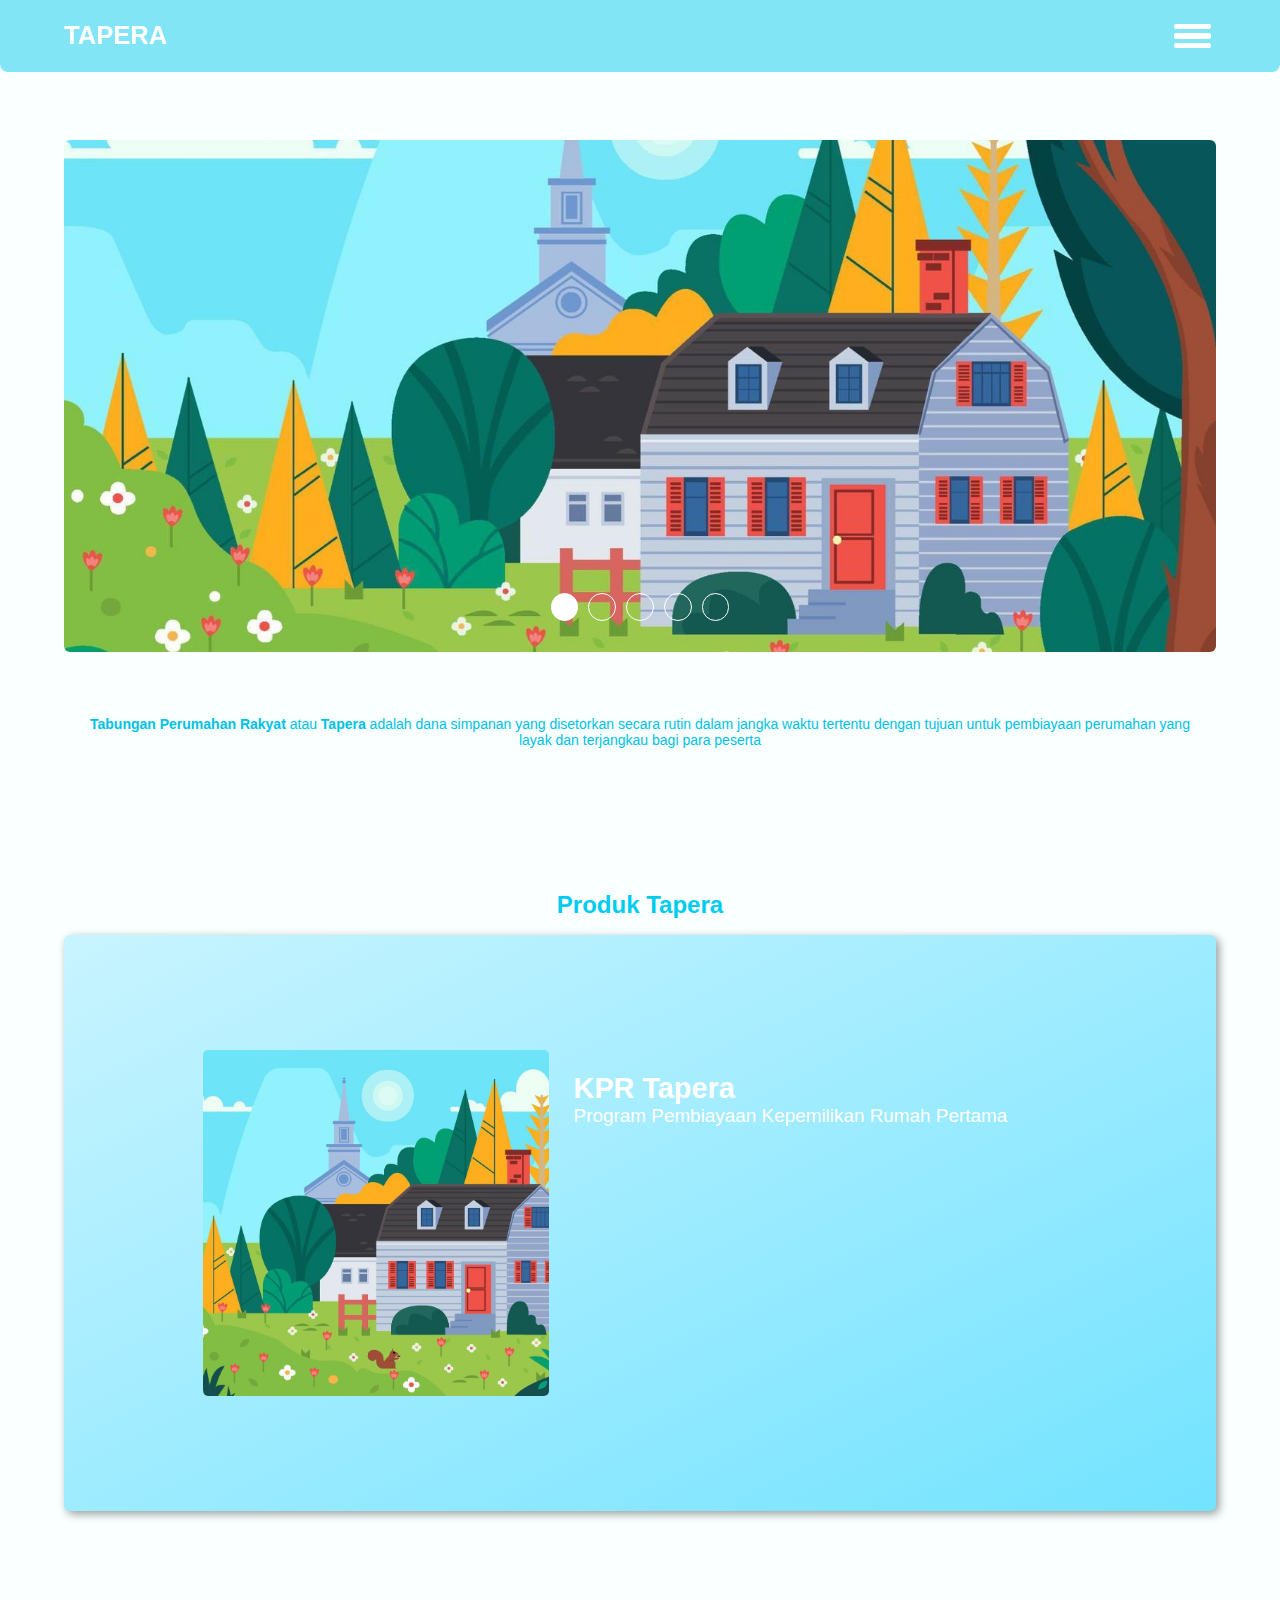
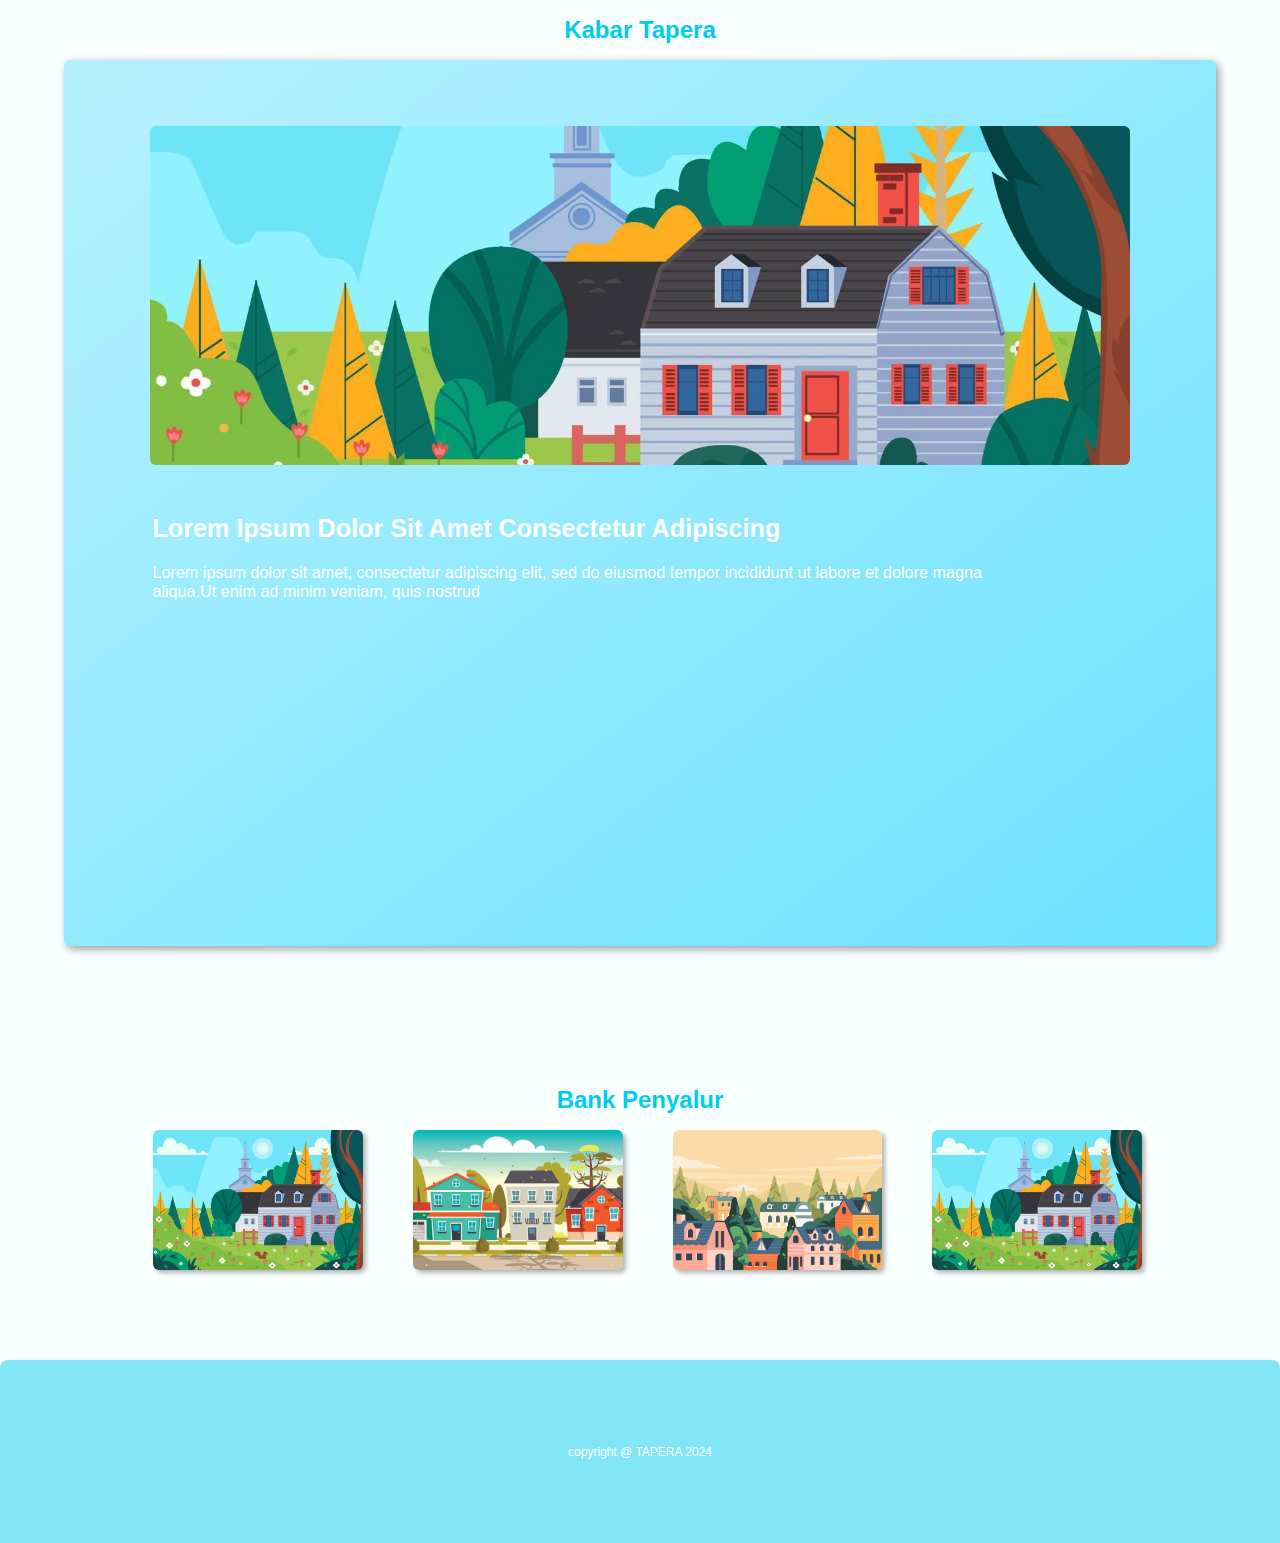
<file: tapera/index.html>
<!DOCTYPE html>
<html lang="en">
<head>
    <meta charset="UTF-8">
    <meta name="viewport" content="width=device-width, initial-scale=1.0">
    <link rel="stylesheet" href="frontend/css/taperamobile.css">
    <title>TAPERA</title>
</head>
<body>
    <div class="navigation-bar fullwidth flex center">
        <div class="navigation-container">
            <div class="header-title-container flex left">
                <h1 class="title-navigation">TAPERA</h1>
            </div>
            <div class="header-button-container flex center">
                <div class="button-menu flex center">
                    <div class="button-grill"></div>
                    <div class="button-grill"></div>
                    <div class="button-grill"></div>
                </div>
            </div>
        </div>
    </div>
    <div class="main-body">
        <div class="image-slider-container fullwidth flex center">
            <div class="image-slider flex">
                <div class="image-box-inner">
                    <img class="picture-image-slider" src="frontend/assets/home1.jpg"></img>
                </div>
                <div class="image-box-inner">
                    <img class="picture-image-slider" src="frontend/assets/home3.jpg"></img>
                </div>
                <div class="image-box-inner">
                    <img class="picture-image-slider" src="frontend/assets/home2.jpg"></img>
                </div>
            </div>
            <div class="bullet-slider-container flex center">
                <div class="bullet-slider active"></div>
                <div class="bullet-slider inactive"></div>
                <div class="bullet-slider inactive"></div>
                <div class="bullet-slider inactive"></div>
                <div class="bullet-slider inactive"></div>
            </div>
        </div>
        <div class="main-description-container fullwidth flex center">
            <div class="description-container flex">
                <span class="text-description">
                    <span class="text-description bold">Tabungan Perumahan Rakyat</span> atau <span class="text-description bold">Tapera</span>
                    adalah dana simpanan yang disetorkan secara
                    rutin dalam jangka waktu tertentu dengan tujuan
                    untuk pembiayaan perumahan yang layak dan
                    terjangkau bagi para peserta
                </span>
            </div>
        </div>
        <div class="product-slider-container fullwidth flex">
            <div class="header-product-slider-container fullwidth flex center">
                <div class="product-title-container flex center">
                    <h1 class="product-title-tapera">Produk Tapera</h1>
                </div>
            </div>
            <div class="main-product-slider-container flex">
                <div class="content-product-tapera flex center">
                    <div class="inner-content-product">
                        <div class="image-container-product flex">
                            <div class="image-box-product flex center">
                                <img class="image-product" src="frontend/assets/home1.jpg"></img>
                            </div>
                        </div>
                        <div class="text-container-product flex">
                            <div class="text-box-product">
                                <h1 class="title-product">KPR Tapera</h1>
                                <span class="description-product">Program Pembiayaan Kepemilikan Rumah Pertama</span>
                            </div>
                        </div>
                    </div>
                </div>
                <div class="content-product-tapera flex center">
                    <div class="inner-content-product">
                        <div class="image-container-product flex">
                            <div class="image-box-product flex center">
                                <img class="image-product" src="frontend/assets/home3.jpg"></img>
                            </div>
                        </div>
                        <div class="text-container-product flex">
                            <div class="text-box-product">
                                <h1 class="title-product">KRR Tapera</h1>
                                <span class="description-product">Program Pembiayaan Perbaikan Rumah Pertama</span>
                            </div>
                        </div>
                    </div>
                </div>
                <div class="content-product-tapera flex center">
                    <div class="inner-content-product">
                        <div class="image-container-product flex">
                            <div class="image-box-product flex center">
                                <img class="image-product" src="frontend/assets/home2.jpg"></img>
                            </div>
                        </div>
                        <div class="text-container-product flex">
                            <div class="text-box-product">
                                <h1 class="title-product">KBR Tapera</h1>
                                <span class="description-product">Program Pembiayaan Rumah Pertama di Atas Tanah Pribadi</span>
                            </div>
                        </div>
                    </div>
                </div>
                <div class="content-product-tapera flex center">
                    <div class="inner-content-product">
                        <div class="image-container-product flex">
                            <div class="image-box-product flex center">
                                <img class="image-product" src="frontend/assets/home1.jpg"></img>
                            </div>
                        </div>
                        <div class="text-container-product flex">
                            <div class="text-box-product">
                                <h1 class="title-product">FLPP</h1>
                                <span class="description-product">Program Pembiayaan Kepemilikan Rumah Bagi Non-ASN</span>
                            </div>
                        </div>
                    </div>
                </div>
            </div>
        </div>
        <div class="product-slider-container fullwidth flex">
            <div class="header-product-slider-container fullwidth flex center">
                <div class="product-title-container flex center">
                    <h1 class="product-title-tapera">Kabar Tapera</h1>
                </div>
            </div>
            <div class="main-kabar-slider-container flex">
                <div class="content-kabar-tapera flex center">
                    <div class="inner-content-kabar">
                        <div class="image-kabar-container flex center">
                            <img class="image-kabar" src="frontend/assets/home1.jpg"></img>
                        </div>
                        <div class="text-kabar-container flex">
                            <h1 class="title-kabar">Lorem Ipsum Dolor Sit Amet Consectetur Adipiscing</h1>
                            <span class="description-kabar">
                                Lorem ipsum dolor sit amet,
                                consectetur adipiscing elit,
                                sed do eiusmod tempor incididunt ut labore et dolore magna aliqua.Ut enim ad minim veniam, quis nostrud
                            </span>
                        </div>
                    </div>
                </div>
                <div class="content-kabar-tapera flex center">
                    <div class="inner-content-kabar">
                        <div class="image-kabar-container flex center">
                            <img class="image-kabar" src="frontend/assets/home3.jpg"></img>
                        </div>
                        <div class="text-kabar-container flex">
                            <h1 class="title-kabar">Lorem Ipsum Dolor Sit Amet Consectetur Adipiscing</h1>
                            <span class="description-kabar">
                                Lorem ipsum dolor sit amet,
                                consectetur adipiscing elit,
                                sed do eiusmod tempor incididunt ut labore et dolore magna aliqua.Ut enim ad minim veniam, quis nostrud
                            </span>
                        </div>
                    </div>
                </div>
                <div class="content-kabar-tapera flex center">
                    <div class="inner-content-kabar">
                        <div class="image-kabar-container flex center">
                            <img class="image-kabar" src="frontend/assets/home2.jpg"></img>
                        </div>
                        <div class="text-kabar-container flex">
                            <h1 class="title-kabar">Lorem Ipsum Dolor Sit Amet Consectetur Adipiscing</h1>
                            <span class="description-kabar">
                                Lorem ipsum dolor sit amet,
                                consectetur adipiscing elit,
                                sed do eiusmod tempor incididunt ut labore et dolore magna aliqua.Ut enim ad minim veniam, quis nostrud
                            </span>
                        </div>
                    </div>
                </div>
            </div>
        </div>
        <div class="product-slider-container fullwidth flex">
            <div class="header-product-slider-container fullwidth flex center">
                <div class="product-title-container flex center">
                    <h1 class="product-title-tapera">Bank Penyalur</h1>
                </div>
            </div>
            <div class="main-bank-slider-container flex">
                <div class="content-bank-tapera flex center">
                    <div class="overlay-image-bank"></div>
                    <img class="background-image-bank" src="frontend/assets/home1.jpg"></img>
                </div>
                <div class="content-bank-tapera flex center">
                    <div class="overlay-image-bank"></div>
                    <img class="background-image-bank" src="frontend/assets/home3.jpg"></img>
                </div>
                <div class="content-bank-tapera flex center">
                    <div class="overlay-image-bank"></div>
                    <img class="background-image-bank" src="frontend/assets/home2.jpg"></img>
                </div>
                <div class="content-bank-tapera flex center">
                    <div class="overlay-image-bank"></div>
                    <img class="background-image-bank" src="frontend/assets/home1.jpg"></img>
                </div>
                <div class="content-bank-tapera flex center">
                    <div class="overlay-image-bank"></div>
                    <img class="background-image-bank" src="frontend/assets/home3.jpg"></img>
                </div>
                <div class="content-bank-tapera flex center">
                    <div class="overlay-image-bank"></div>
                    <img class="background-image-bank" src="frontend/assets/home2.jpg"></img>
                </div>
                <div class="content-bank-tapera flex center">
                    <div class="overlay-image-bank"></div>
                    <img class="background-image-bank" src="frontend/assets/home1.jpg"></img>
                </div>
                <div class="content-bank-tapera flex center">
                    <div class="overlay-image-bank"></div>
                    <img class="background-image-bank" src="frontend/assets/home3.jpg"></img>
                </div>
            </div>
        </div>
        <div class="footer-ngisor fullwidth flex center">
            <span class="copyright">copyright @ TAPERA 2024</span>
        </div>
    </div>
</body>
</html>
</file>
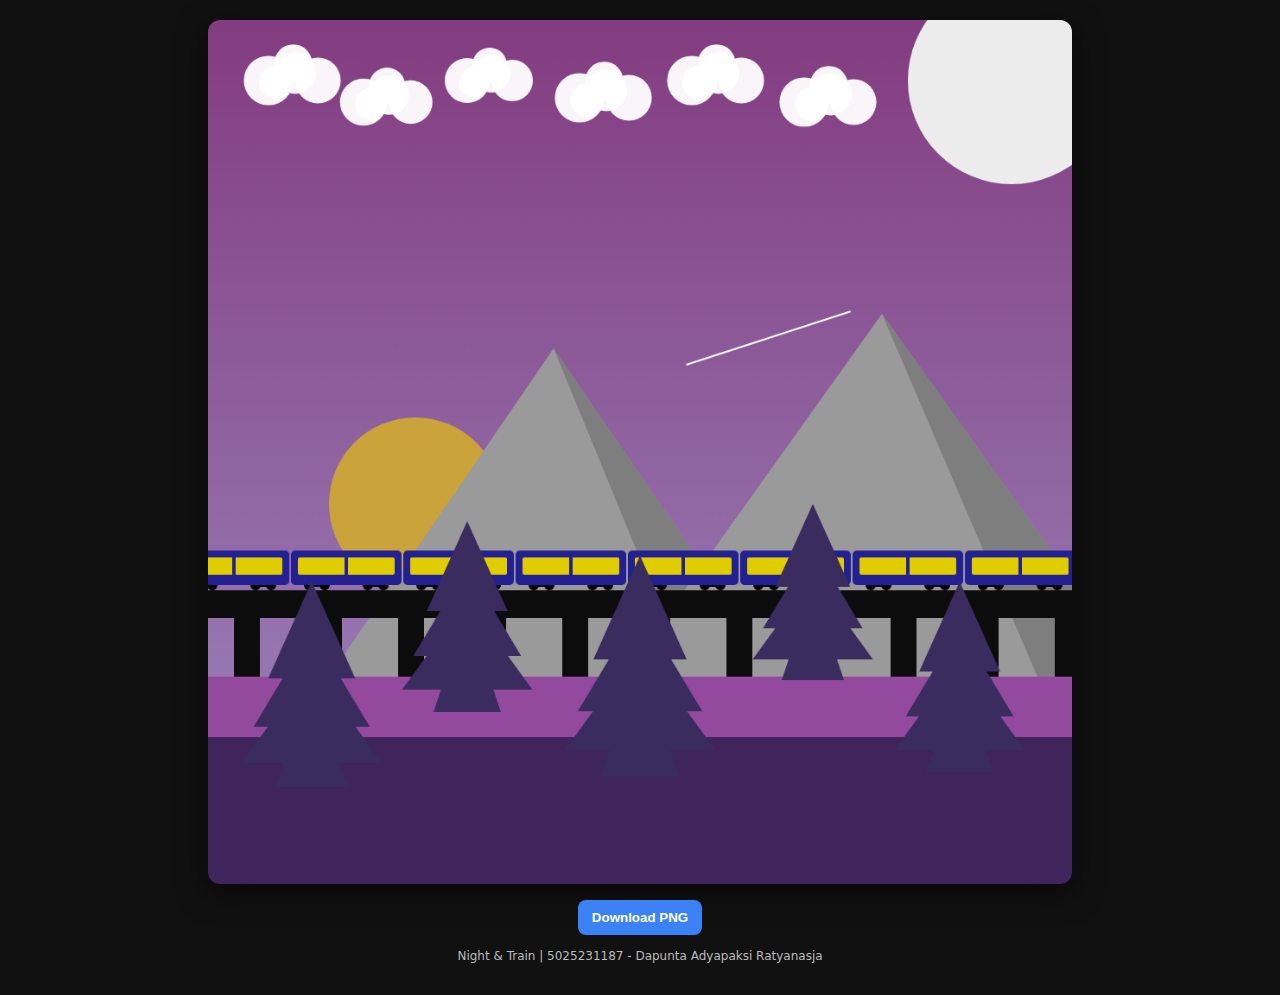
<file: grafkom/tugas2/index.html>
<!DOCTYPE html>
<html lang="id">
<head>
    <meta charset="utf-8" />
    <meta name="viewport" content="width=device-width,initial-scale=1" />
    <title>5025231187 - Dapunta Adyapaksi Ratyanasja</title>
    <link rel="stylesheet" href="styles.css">
</head>
<body>
    <div id="wrap">
        <canvas id="c" width="1000" height="1000" aria-label="Night & Train | 5025231187 - Dapunta Adyapaksi Ratyanasja"></canvas>
        <div class="toolbar">
            <button id="save">Download PNG</button>
        </div>
        <p class="note">Night & Train | 5025231187 - Dapunta Adyapaksi Ratyanasja</p>
    </div>
    <script src="script.js"></script>
</body>
</html>
</file>
<file: tapera/frontend/css/taperamobile.css>
body {
    margin: 0;
    overflow-x: hidden;
    background-color: rgb(250, 255, 255);
}

::-webkit-scrollbar {
    display: none;
}

.main-body {
    background-color: rgb(250, 255, 255);
    height: auto;
    z-index: 0;
}

/* Global Style */

.fullwidth {width: 100vw;}
.fullheight {height: 100vh;}
.flex {display: flex;}

.center {
    justify-content: center;
    align-items: center;
}

.left {
    justify-content: left;
    align-items: center;
}

.right {
    justify-content: right;
    align-items: center;
}

.center-absolute {
    position: absolute;
    left: 50%;
    transform: translateX(-50%);
}

/* Navigation Bar */

.navigation-bar {
    background-color: rgba(48, 211, 240, 0.6);
    height: 8vh;
    position: sticky;
    top: 0;
    border: none;
    border-radius: 0px 0px 8px 8px;
    backdrop-filter: blur(14px);
    z-index: 1;
}

.navigation-container {
    /* background-color: rgb(255, 255, 255); */
    width: 90%;
    height: 65%;
}

.header-title-container {
    /* background-color: rgb(175, 55, 55); */
    height: 100%;
    aspect-ratio: 3.2;
    float: left;
    position: relative;
}

.title-navigation {
    color: rgb(255, 255, 255);
    margin: 0;
    position: relative;
    font-size: 160%;
    font-family: Arial, Helvetica, sans-serif;
}

.header-button-container {
    /* background-color: rgb(175, 55, 55); */
    height: 100%;
    aspect-ratio: 1;
    float: right;
    position: relative;
}

.button-menu {
    /* background-color: black; */
    width: 80%;
    aspect-ratio: 1;
    flex-direction: column;
}

.button-grill {
    background-color: rgb(255, 255, 255);
    width: 100%;
    height: 15%;
    margin-bottom: 2px;
    margin-top: 2px;
    border: none;
    border-radius: 2px;
}

/* Image Slider */

.image-slider-container {
    /* background-color: black; */
    aspect-ratio: 2;
    margin-top: 4px;
    overflow: hidden;
    position: relative;
}

.image-slider {
    /* background-color: white; */
    width: 90%;
    height: 80%;
    position: relative;
    overflow-x: auto;
    overflow-y: hidden;
    border: none;
    border-radius: 6px;
}

.image-box-inner {
    background-color: black;
    width: 100%;
    height: 100%;
    display: flex;
}

.picture-image-slider {
    object-fit: cover;
    width: 90vw;
}

.bullet-slider-container {
    /* background-color: black; */
    width: 20%;
    height: 4%;
    position: absolute;
    bottom: 15%;
    border: none;
    border-radius: 5px;
}

.bullet-slider {
    height: 100%;
    aspect-ratio: 1;
    margin-left: 2%;
    margin-right: 2%;
    border: solid 1px white;
    border-radius: 100%;
}

.bullet-slider.active {
    background-color: white;
}

/* Description */

.main-description-container {
    /* background-color: black; */
    height: 15vh;
    margin-bottom: 34px;
}

.description-container {
    /* background-color: rgb(230, 252, 255); */
    width: 88%;
    height: 100%;
    text-align: center;
    scroll-behavior: smooth;
    overflow-y: scroll;
}

.text-description {
    color: rgb(0, 194, 228);
    font-size: 14px;
    font-family: Arial, Helvetica, sans-serif;
}

.text-description.bold {
    font-weight: 600;
}

/* Product */

.product-slider-container {
    /* background-color: black; */
    height: auto;
    align-items: center;
    margin-top: 15px;
    flex-direction: column;
    overflow: hidden;
}

.header-product-slider-container {
    /* background-color: rebeccapurple; */
    height: 40px;
}

.product-title-container {
    /* background-color: white; */
    height: 100%;
    width: auto;
    text-align: center;
}

.product-title-tapera {
    margin: 0;
    color: rgb(0, 204, 240);
    font-size: 24px;
    font-family:'Gill Sans', 'Gill Sans MT', Calibri, 'Trebuchet MS', sans-serif;
}

.main-product-slider-container {
    /* background-color: rebeccapurple; */
    width: 100%;
    aspect-ratio: 2;
    margin-bottom: 10px;
    padding: 10px;
    border: none;
    border-radius: 6px;
    overflow-y: hidden;
    overflow-x: auto;
    scroll-behavior: smooth;
}

.content-product-tapera {
    background-color: rgb(170, 238, 255);
    background-image: linear-gradient(to bottom right, rgb(200, 244, 255), rgb(115, 227, 255));
    width: 90%;
    height: 90%;
    border: none;
    border-radius: 6px;
    margin-left: 5vw;
    margin-right: 5vw;
    flex-shrink: 0;
    transform: scale(1);
    box-shadow: 3px 3px 10px rgba(0, 0, 0, 0.4);
    transition: filter 0.2s ease, transform 0.2s ease;
}

.content-product-tapera:hover {
    filter: brightness(105%);
    transform: scale(0.98);
}

.inner-content-product {
    /* background-color: black; */
    width: 90%;
    height: 75%;
}

.image-container-product {
    /* background-color: rgb(137, 137, 137); */
    height: 100%;
    aspect-ratio: 1;
    justify-content: right;
    align-items: center;
    float: left;
    border: none;
    border-radius: 6px 0px 0px 6px;
}

.image-box-product {
    /* background-color: black; */
    height: 80%;
    aspect-ratio: 1;
    margin-right: 5px;
}

.image-product {
    width: 100%;
    height: 100%;
    object-fit: cover;
    object-position: center center;
    border: none;
    border-radius: 5px;
}

.text-container-product {
    /* background-color: rgb(87, 87, 87); */
    height: 100%;
    aspect-ratio: 1.4;
    align-items: center;
    float: right;
    border: none;
    border-radius: 0px 6px 6px 0px;
}

.text-box-product {
    /* background-color: rgb(0, 0, 0); */
    position: relative;
    height: 80%;
    width: 90%;
    margin-left: 20px;
    scroll-behavior: smooth;
    overflow-y: scroll;
}

.title-product {
    margin: 0;
    margin-top: 4%;
    color: white;
    font-size: 3.2vh;
    font-family: Arial, Helvetica, sans-serif;
}

.description-product {
    margin: 0;
    margin-top: 3%;
    color: rgb(255, 255, 255);
    font-size: 2.1vh;
    font-family: Arial, Helvetica, sans-serif;
}

/* Kabar */

.main-kabar-slider-container {
    /* background-color: rebeccapurple; */
    width: 100%;
    aspect-ratio: 1.3;
    margin-bottom: 10px;
    padding: 10px;
    border: none;
    border-radius: 6px;
    overflow-y: hidden;
    overflow-x: auto;
    scroll-behavior: smooth;
}

.content-kabar-tapera {
    background-color: rgb(170, 238, 255);
    background-image: linear-gradient(to bottom right, rgb(183, 241, 255), rgb(108, 226, 255));
    width: 90%;
    height: 90%;
    border: none;
    border-radius: 6px;
    margin-left: 5vw;
    margin-right: 5vw;
    flex-shrink: 0;
    transform: scale(1);
    box-shadow: 3px 3px 10px rgba(0, 0, 0, 0.4);
    transition: filter 0.2s ease, transform 0.2s ease;
    overflow: hidden;
}

.content-kabar-tapera:hover {
    filter: brightness(105%);
    transform: scale(0.98);
}

.inner-content-kabar {
    /* background-color: black; */
    width: 85%;
    height: 85%;
    flex-direction: column;
}

.image-kabar-container {
    /* background-color: white; */
    width: 100%;
    height: 45%;
}

.image-kabar {
    width: 100%;
    height: 100%;
    object-fit: cover;
    object-position: center 50%;
    border: none;
    border-radius: 6px;
}

.text-kabar-container {
    /* background-color: rgb(121, 121, 121); */
    width: 100%;
    height: 50%;
    margin-top: 5%;
    display: flex;
    flex-direction: column;
    margin-left: 2px;
    float: left;
    scroll-behavior: smooth;
    overflow-y: scroll;
}

.title-kabar {
    /* background-color: black; */
    margin: 0;
    width: 90%;
    color: white;
    font-size: 2.8vh;
    font-family: Arial, Helvetica, sans-serif;
}

.description-kabar {
    /* background-color: black; */
    margin: 0;
    margin-top: 2%;
    width: 90%;
    color: white;
    font-size: 1.8vh;
    font-family: Arial, Helvetica, sans-serif;
}

/* Bank */

.main-bank-slider-container {
    /* background-color: rebeccapurple; */
    width: 80%;
    aspect-ratio: 6;
    margin-bottom: 10px;
    padding: 10px;
    border: none;
    border-radius: 6px;
    overflow-y: hidden;
    overflow-x: auto;
    scroll-behavior: smooth;
}

.content-bank-tapera {
    /* background-image: linear-gradient(to bottom right, rgb(218, 218, 218), rgb(255, 255, 255)); */
    height: 82%;
    aspect-ratio: 1.5;
    position: relative;
    border: none;
    border-radius: 6px;
    margin-left: 1.95vw;
    margin-right: 1.95vw;
    flex-shrink: 0;
    box-shadow: 3px 3px 5px rgba(0, 0, 0, 0.3);
    transition: filter 0.2s ease;
}

.content-bank-tapera:hover {
    filter: brightness(95%);
}

.background-image-bank {
    width: 100%;
    height: 100%;
    object-fit: cover;
    object-position: center 50%;
    border: none;
    border-radius: 6px;
}

.overlay-image-bank {
    width: 100%;
    height: 100%;
    position: absolute;
    border: none;
    border-radius: 6px;
    /* backdrop-filter: blur(0.7px); */
}

/* Footer */

.footer-ngisor {
    background-color: rgba(48, 211, 240, 0.6);
    aspect-ratio: 7;
    margin-top: 40px;
    border: none;
    border-radius: 8px 8px 0px 0px;
}

.copyright {
    color: white;
    font-size: 12px;
    font-family: Arial, Helvetica, sans-serif;
}
</file>
<file: grafkom/tugas2/styles.css>
:root {
    margin: 0;
  color-scheme: dark;
  --maxw: 1100px;
}

::-webkit-scrollbar {
    display: none;
}

body{
  margin:0;
  min-height:100svh;
  background:#111;
  font-family:system-ui, Segoe UI, Arial;
  display:block;
  color:#e8e8e8;
}

#wrap{
  width:min(96vw, var(--maxw));
  margin-inline:auto;
  padding:clamp(2px, 2vw, 20px);
  display:flex;
  flex-direction:column;
  align-items:center;
  gap:12px;
  text-align:center;
}

canvas{
  width:min(96vw, 96vmin) !important;
  max-width:var(--maxw);
  aspect-ratio:1 / 1;
  height:auto !important;

  background:#000;
  display:block;
  image-rendering:crisp-edges;
  border-radius:12px;
  box-shadow:0 8px 30px rgba(0,0,0,.6);
}

.toolbar{ margin-top:4px; text-align:center; }

button, a{
  appearance:none;
  border:0;
  border-radius:8px;
  padding:10px 14px;
  background:#3b82f6;
  color:#fff;
  font-weight:600;
  cursor:pointer;
  text-decoration:none;
}

button:hover, a:hover{ filter:brightness(1.1); }

.note{
  color:#bbb;
  font-size:12px;
  text-align:center;
  margin-top:2px;
}

@media (max-width:420px){
  #wrap{ gap:10px; }
  button, a{ padding:9px 12px; }
  .note{ font-size:11px; }
}
</file>
